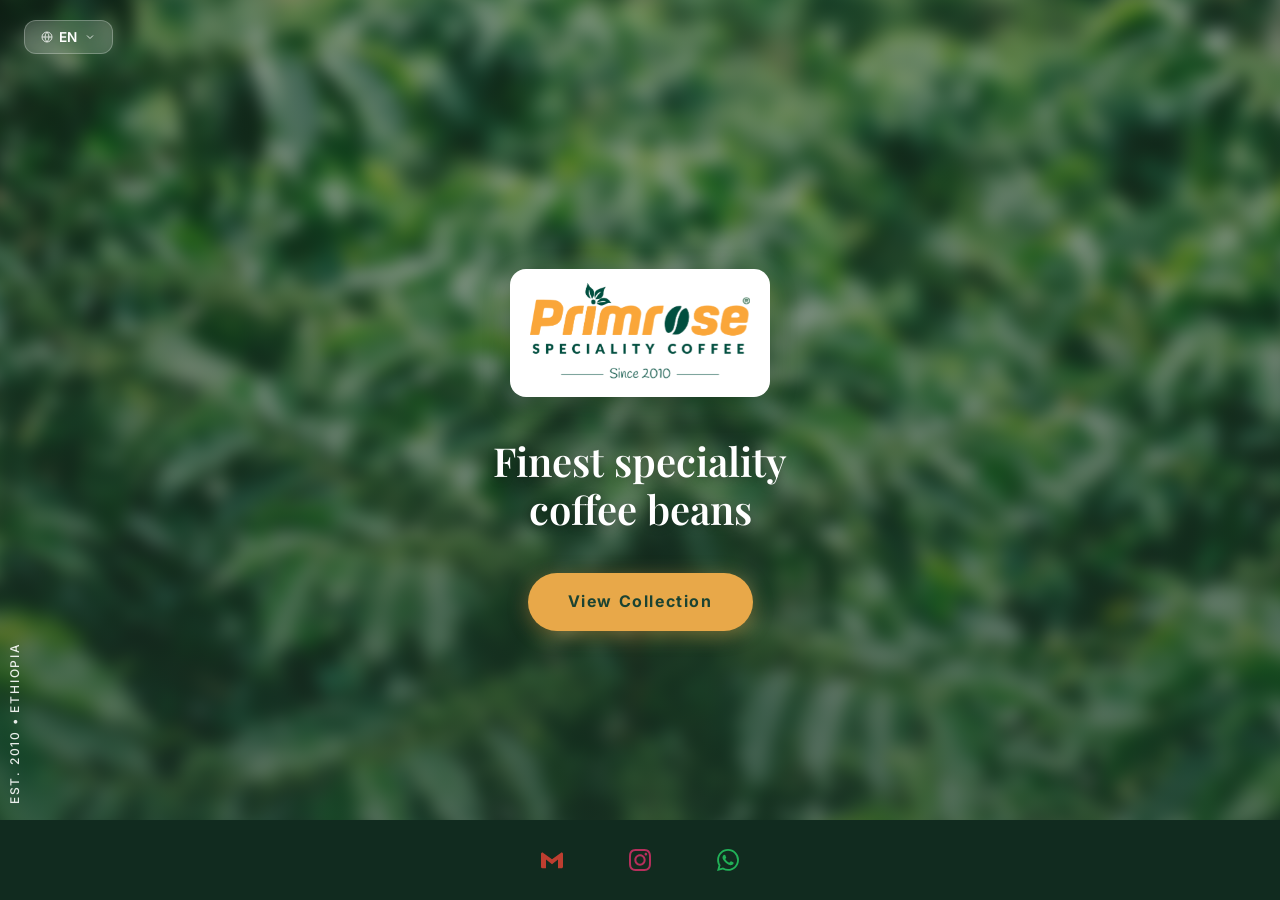
<file: index.html>
<!DOCTYPE html>
<html lang="en">

<head>
  <meta charset="UTF-8">
  <meta name="viewport" content="width=device-width, initial-scale=1.0">
  <title>Primrose Coffee — Finest Speciality Coffee Beans</title>
  <meta name="description"
    content="Export-grade single-origin coffees curated for the world's most discerning buyers. Premium Ethiopian coffee from Primrose.">
  <link rel="stylesheet" href="styles.css">
</head>

<body>
  <div id="preloader">
    <div class="preloader__logo">
      <svg viewBox="0 0 24 24" fill="none" stroke="var(--color-teal)" stroke-width="1.5" width="80" height="80">
        <path d="M18 8h1a4 4 0 0 1 0 8h-1M2 8h16v9a4 4 0 0 1-4 4H6a4 4 0 0 1-4-4V8zM6 1v3M10 1v3M14 1v3"
          stroke-linecap="round" stroke-linejoin="round" />
      </svg>
    </div>
    <div class="preloader__bar-container">
      <div class="preloader__bar"></div>
    </div>
  </div>


  <section class="hero" id="top">
    <!-- Background Image -->
    <div class="hero__bg">
      <img src="images/hero-bg.png" alt="Green coffee plantation">
    </div>

    <!-- Top Bar -->
    <div class="hero__topbar">
      <div class="lang-selector-container">
        <button class="lang-selector" aria-label="Select language" onclick="toggleLangMenu()">
          <svg viewBox="0 0 24 24" fill="none" stroke="currentColor" stroke-width="2" class="lang-selector__globe"
            width="20" height="20">
            <circle cx="12" cy="12" r="10" />
            <line x1="2" y1="12" x2="22" y2="12" />
            <path d="M12 2a15.3 15.3 0 0 1 4 10 15.3 15.3 0 0 1-4 10 15.3 15.3 0 0 1-4-10 15.3 15.3 0 0 1 4-10z" />
          </svg>
          <span id="current-lang">EN</span>
          <svg viewBox="0 0 24 24" fill="none" stroke="currentColor" stroke-width="2" class="lang-selector__chevron">
            <path d="M6 9l6 6 6-6" />
          </svg>
        </button>
        <div class="lang-menu" id="lang-menu">
          <button onclick="changeLanguage('en')">English</button>
          <button onclick="changeLanguage('ar')">العربية</button>
          <button onclick="changeLanguage('zh')">中文</button>
          <button onclick="changeLanguage('ja')">日本語</button>
          <button onclick="changeLanguage('ko')">한국어</button>
        </div>
      </div>
    </div>

    <!-- Main Content -->
    <div class="hero__content">
      <!-- Logo in White Box -->
      <div class="hero__logo-box reveal">
        <img src="Primrose Logo.png" alt="Primrose Coffee Logo">
      </div>

      <h1 class="text-heading hero__title reveal reveal--delay-1" data-i18n="title">Finest speciality<br>coffee beans
      </h1>

      <a href="collection.html" class="hero__cta reveal reveal--delay-2" data-i18n="viewCollection">
        VIEW COLLECTION
        <svg viewBox="0 0 24 24" fill="none" stroke="currentColor" stroke-width="2.5" stroke-linecap="round"
          stroke-linejoin="round">
          <path d="M5 12h14M13 5l7 7-7 7" />
        </svg>
      </a>
    </div>

    <!-- Side Text (Vertical) -->
    <div class="hero__side-text">
      <span data-i18n="estText">EST. 2010 • ETHIOPIA</span>
    </div>

    <!-- Footer Social Icons -->
    <div class="hero__footer">
      <a href="mailto:primroseplc@gmail.com" class="social-icon social-icon--gmail" aria-label="Gmail">
        <svg viewBox="0 0 24 24" fill="currentColor" width="24" height="24">
          <path
            d="M24 5.457v13.909c0 .904-.732 1.634-1.634 1.634h-3.819V11.48L12 16.52l-6.547-5.04v9.52H1.634A1.634 1.634 0 0 1 0 19.366V5.457c0-1.29 1.454-2.022 2.474-1.227L12 11.242l9.526-7.012c1.02-.795 2.474-.063 2.474 1.227z" />
        </svg>
      </a>
      <a href="https://instagram.com/primrose.coffee" class="social-icon social-icon--instagram" target="_blank"
        rel="noopener" aria-label="Instagram">
        <svg viewBox="0 0 24 24" fill="currentColor" width="24" height="24">
          <path
            d="M12 2.163c3.204 0 3.584.012 4.85.07 3.252.148 4.771 1.691 4.919 4.919.058 1.265.069 1.645.069 4.849 0 3.205-.012 3.584-.069 4.849-.149 3.225-1.664 4.771-4.919 4.919-1.266.058-1.644.07-4.85.07-3.204 0-3.584-.012-4.849-.07-3.26-.149-4.771-1.699-4.919-4.92-.058-1.265-.07-1.644-.07-4.849 0-3.204.013-3.583.07-4.849.149-3.227 1.664-4.771 4.919-4.919 1.266-.057 1.645-.069 4.849-.069zm0-2.163c-3.259 0-3.667.014-4.947.072-4.358.2-6.78 2.618-6.98 6.98-.059 1.281-.073 1.689-.073 4.948 0 3.259.014 3.668.072 4.948.2 4.358 2.618 6.78 6.98 6.98 1.281.058 1.689.072 4.948.072 3.259 0 3.668-.014 4.948-.072 4.354-.2 6.782-2.618 6.979-6.98.059-1.28.073-1.689.073-4.948 0-3.259-.014-3.667-.072-4.947-.196-4.354-2.617-6.78-6.979-6.98-1.281-.058-1.69-.072-4.949-.072zm0 5.838c-3.403 0-6.162 2.759-6.162 6.162s2.759 6.163 6.162 6.163 6.162-2.759 6.162-6.163-2.759-6.162-6.162-6.162zm0 10.162c-2.209 0-4-1.791-4-4 0-2.209 1.791-4 4-4s4 1.791 4 4c0 2.209-1.791 4-4 4zm6.406-11.845c-.796 0-1.441.645-1.441 1.44s.645 1.44 1.441 1.44c.795 0 1.439-.645 1.439-1.44s-.644-1.44-1.439-1.44z" />
        </svg>
      </a>
      <a href="https://wa.me/251911513747" class="social-icon social-icon--whatsapp" target="_blank" rel="noopener"
        aria-label="WhatsApp">
        <svg viewBox="0 0 24 24" fill="currentColor" width="24" height="24">
          <path
            d="M17.472 14.382c-.297-.149-1.758-.867-2.03-.967-.273-.099-.471-.148-.67.15-.197.297-.767.966-.94 1.164-.173.199-.347.223-.644.075-.297-.15-1.255-.463-2.39-1.475-.883-.788-1.48-1.761-1.653-2.059-.173-.297-.018-.458.13-.606.134-.133.298-.347.446-.52.149-.174.198-.298.298-.497.099-.198.05-.371-.025-.52-.075-.149-.669-1.612-.916-2.207-.242-.579-.487-.5-.669-.51-.173-.008-.371-.01-.57-.01-.198 0-.52.074-.792.372-.272.297-1.04 1.016-1.04 2.479 0 1.462 1.065 2.875 1.213 3.074.149.198 2.096 3.2 5.077 4.487.709.306 1.262.489 1.694.625.712.227 1.36.195 1.871.118.571-.085 1.758-.719 2.006-1.413.248-.694.248-1.289.173-1.413-.074-.124-.272-.198-.57-.347m-5.421 7.403h-.004a9.87 9.87 0 01-5.031-1.378l-.361-.214-3.741.982.998-3.648-.235-.374a9.86 9.86 0 01-1.51-5.26c.001-5.45 4.436-9.884 9.888-9.884 2.64 0 5.122 1.03 6.988 2.898a9.825 9.825 0 012.893 6.994c-.003 5.45-4.437 9.884-9.885 9.884m8.413-18.297A11.815 11.815 0 0012.05 0C5.495 0 .16 5.335.157 11.892c0 2.096.547 4.142 1.588 5.945L.057 24l6.305-1.654a11.882 11.882 0 005.683 1.448h.005c6.554 0 11.89-5.335 11.893-11.893a11.821 11.821 0 00-3.48-8.413z" />
        </svg>
      </a>
    </div>
  </section>

  <script src="translations.js"></script>
  <script src="app.js"></script>
</body>

</html>
</file>
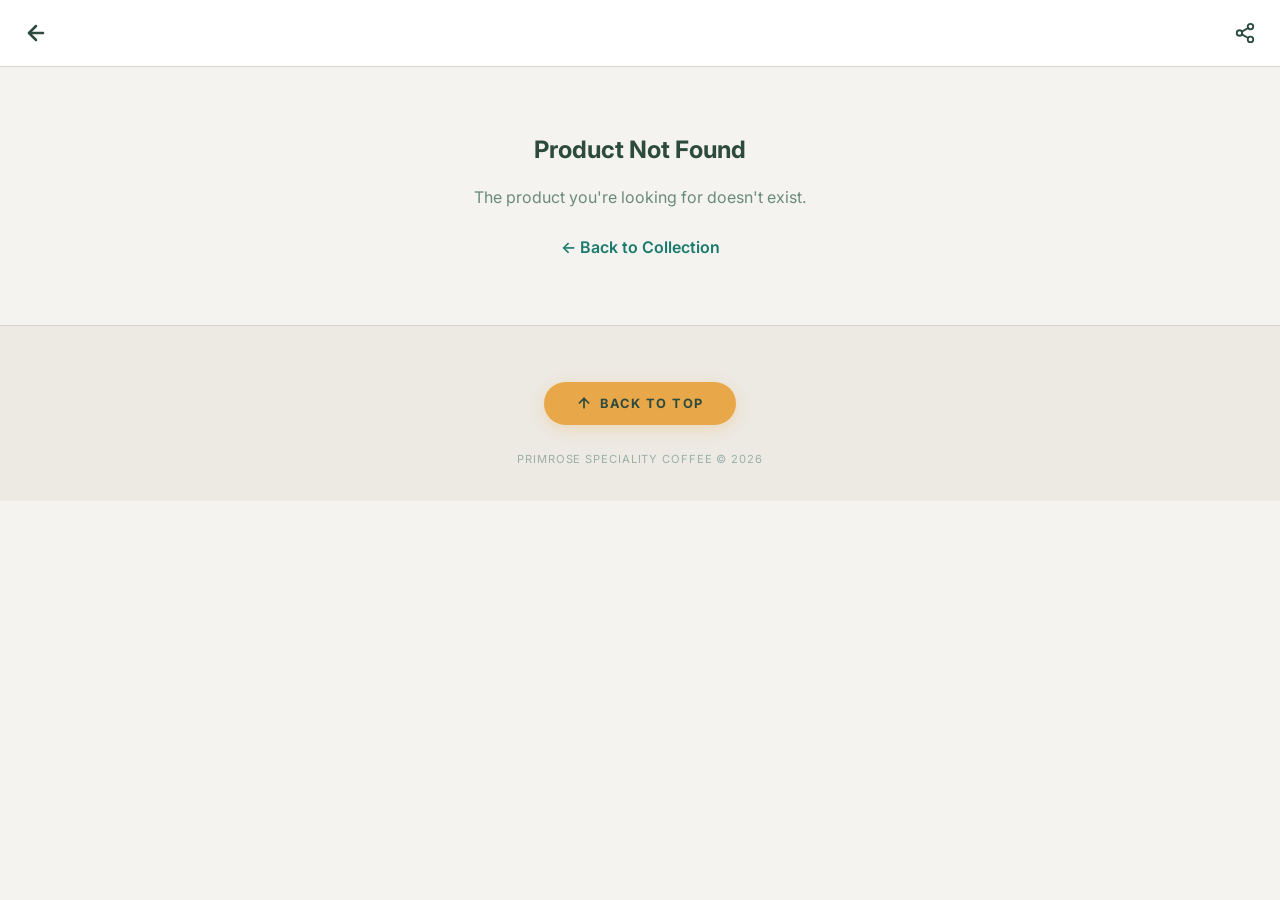
<file: product.html>
<!DOCTYPE html>
<html lang="en">

<head>
    <meta charset="UTF-8">
    <meta name="viewport" content="width=device-width, initial-scale=1.0">
    <title id="page-title">Product Detail — Primrose Coffee</title>
    <meta name="description"
        content="Detailed profile of premium Ethiopian specialty coffee. View origin, variety, processing, and tasting notes.">
    <link rel="stylesheet" href="styles.css">
</head>

<body>
    <div id="preloader">
        <div class="preloader__logo">
            <svg viewBox="0 0 24 24" fill="none" stroke="var(--color-teal)" stroke-width="1.5" width="80" height="80">
                <path d="M18 8h1a4 4 0 0 1 0 8h-1M2 8h16v9a4 4 0 0 1-4 4H6a4 4 0 0 1-4-4V8zM6 1v3M10 1v3M14 1v3"
                    stroke-linecap="round" stroke-linejoin="round" />
            </svg>
        </div>
        <div class="preloader__bar-container">
            <div class="preloader__bar"></div>
        </div>
    </div>

    <!-- Sticky Header -->
    <header class="detail-header" id="top">
        <a href="collection.html" class="detail-header__back" aria-label="Back to collection">
            <svg viewBox="0 0 24 24" fill="none" stroke="currentColor" stroke-width="2.5" stroke-linecap="round"
                stroke-linejoin="round">
                <line x1="19" y1="12" x2="5" y2="12" />
                <polyline points="12 19 5 12 12 5" />
            </svg>
        </a>
        <div class="lang-selector-container">
            <button class="lang-selector" aria-label="Select language" onclick="toggleLangMenu()">
                <svg viewBox="0 0 24 24" fill="none" stroke="currentColor" stroke-width="2" width="20" height="20"
                    class="lang-selector__globe">
                    <circle cx="12" cy="12" r="10" />
                    <line x1="2" y1="12" x2="22" y2="12" />
                    <path
                        d="M12 2a15.3 15.3 0 0 1 4 10 15.3 15.3 0 0 1-4 10 15.3 15.3 0 0 1-4-10 15.3 15.3 0 0 1 4-10z" />
                </svg>
                <span id="current-lang">EN</span>
                <svg viewBox="0 0 24 24" fill="none" stroke="currentColor" stroke-width="2" width="16" height="16"
                    class="lang-selector__chevron">
                    <path d="M6 9l6 6 6-6" />
                </svg>
            </button>
            <div class="lang-menu" id="lang-menu">
                <button onclick="changeLanguage('en')">English</button>
                <button onclick="changeLanguage('ar')">العربية</button>
                <button onclick="changeLanguage('zh')">中文</button>
                <button onclick="changeLanguage('ja')">日本語</button>
                <button onclick="changeLanguage('ko')">한국어</button>
            </div>
        </div>
        <span class="detail-header__title" id="header-title"></span>
        <button class="detail-header__share" aria-label="Share" onclick="shareProduct()">
            <svg viewBox="0 0 24 24" fill="none" stroke="currentColor" stroke-width="2" stroke-linecap="round"
                stroke-linejoin="round">
                <circle cx="18" cy="5" r="3" />
                <circle cx="6" cy="12" r="3" />
                <circle cx="18" cy="19" r="3" />
                <line x1="8.59" y1="13.51" x2="15.42" y2="17.49" />
                <line x1="15.41" y1="6.51" x2="8.59" y2="10.49" />
            </svg>
        </button>
    </header>

    <!-- Product Content -->
    <main id="product-content">
        <!-- Injected by JS -->
    </main>

    <!-- Footer -->
    <footer class="page-footer">
        <div class="footer-social" id="footer-social">
            <!-- Social icons injected by JS -->
        </div>

        <button class="back-to-top" onclick="window.scrollTo({top:0,behavior:'smooth'})">
            <svg viewBox="0 0 24 24" fill="none" stroke="currentColor" stroke-width="2.5" stroke-linecap="round"
                stroke-linejoin="round">
                <line x1="12" y1="19" x2="12" y2="5" />
                <polyline points="5 12 12 5 19 12" />
            </svg>
            <span data-i18n="backToTop">BACK TO TOP</span>
        </button>

        <div class="footer-copyright" data-i18n="footerTrade">
            Primrose speciality coffee &copy; 2026
        </div>
    </footer>

    <script src="translations.js"></script>
    <script src="app.js"></script>
</body>

</html>
</file>
<file: styles.css>
/* ============================================
   PRIMROSE COFFEE — Product Catalog
   Design System & Shared Styles
   ============================================ */

@import url('https://fonts.googleapis.com/css2?family=Inter:wght@300;400;500;600;700&family=Playfair+Display:wght@400;500;600;700&display=swap');

/* --- CSS Custom Properties --- */
:root {
  --color-primary-dark: #2D4A3E;
  --color-primary: #3A6B5A;
  --color-primary-light: #4A8A74;
  --color-accent: #E8A849;
  --color-accent-hover: #D4952F;
  --color-accent-light: #F5D49A;
  --color-teal: #1A7A6D;
  --color-teal-light: #2EA89A;
  --color-bg: #F5F3EF;
  --color-bg-alt: #EDEAE4;
  --color-surface: #FFFFFF;
  --color-text: #2D4A3E;
  --color-text-light: #6B8A7E;
  --color-text-muted: #9BAFA7;
  --color-border: #D6D2CB;
  --color-shadow: rgba(45, 74, 62, 0.1);

  --font-sans: 'Inter', -apple-system, BlinkMacSystemFont, sans-serif;
  --font-serif: 'Playfair Display', Georgia, serif;

  --radius-sm: 8px;
  --radius-md: 12px;
  --radius-lg: 16px;
  --radius-xl: 24px;
  --radius-full: 50%;

  --shadow-sm: 0 1px 3px var(--color-shadow);
  --shadow-md: 0 4px 12px var(--color-shadow);
  --shadow-lg: 0 8px 30px var(--color-shadow);
  --shadow-xl: 0 16px 50px rgba(45, 74, 62, 0.15);

  --transition-fast: 0.2s ease;
  --transition-base: 0.3s ease;
  --transition-slow: 0.5s ease;

  /* New Interactive Tokens */
  --color-progress: var(--color-teal);
  --card-glow: 0 0 20px rgba(58, 107, 90, 0.15);

  /* Preloader Tokens */
  --preloader-bg: #ffffff;
  --preloader-z: 3000;
}

/* --- Reset & Base --- */
*,
*::before,
*::after {
  box-sizing: border-box;
  margin: 0;
  padding: 0;
}

html {
  scroll-behavior: smooth;
  -webkit-font-smoothing: antialiased;
  -moz-osx-font-smoothing: grayscale;
}

/* Scroll Progress Bar */
.scroll-progress {
  position: fixed;
  top: 0;
  left: 0;
  width: 0%;
  height: 3px;
  background: var(--color-progress);
  z-index: 2000;
  transition: width 0.1s ease-out;
}


/* Signature Preloader */
#preloader {
  position: fixed;
  top: 0;
  left: 0;
  width: 100%;
  height: 100%;
  background: var(--preloader-bg);
  z-index: var(--preloader-z);
  display: flex;
  flex-direction: column;
  align-items: center;
  justify-content: center;
  transition: opacity 0.8s cubic-bezier(0.4, 0, 0.2, 1), visibility 0.8s;
}

#preloader.preloader--hidden {
  opacity: 0;
  visibility: hidden;
  pointer-events: none;
}

.preloader__logo {
  display: flex;
  justify-content: center;
  align-items: center;
  width: 120px;
  height: auto;
  margin-bottom: 2rem;
  animation: logoPulse 2s ease-in-out infinite;
}

.preloader__logo svg {
  display: block;
}

.preloader__bar-container {
  width: 200px;
  height: 2px;
  background: var(--color-bg-alt);
  position: relative;
  overflow: hidden;
}

.preloader__bar {
  position: absolute;
  top: 0;
  left: -100%;
  width: 100%;
  height: 100%;
  background: var(--color-teal);
  animation: preloaderSlide 2s cubic-bezier(0.4, 0, 0.2, 1) infinite;
}

@keyframes logoPulse {

  0%,
  100% {
    transform: scale(1);
    opacity: 0.8;
  }

  50% {
    transform: scale(1.05);
    opacity: 1;
  }
}

@keyframes preloaderSlide {
  0% {
    left: -100%;
  }

  50% {
    left: 0;
  }

  100% {
    left: 100%;
  }
}

body {
  font-family: var(--font-sans);
  background-color: var(--color-bg);
  color: var(--color-text);
  line-height: 1.6;
  min-height: 100vh;
  overflow-x: hidden;
}

a {
  text-decoration: none;
  color: inherit;
  transition: color var(--transition-fast);
}

img {
  max-width: 100%;
  height: auto;
  display: block;
}

button {
  cursor: pointer;
  border: none;
  background: none;
  font-family: inherit;
}

/* --- Typography --- */
.text-brand {
  font-family: var(--font-sans);
  font-weight: 700;
  letter-spacing: 0.25em;
  text-transform: uppercase;
  color: var(--color-accent);
}

.text-heading {
  font-family: var(--font-serif);
  font-weight: 600;
  color: var(--color-surface);
  line-height: 1.2;
}

.text-body {
  font-family: var(--font-sans);
  font-weight: 300;
  line-height: 1.7;
}

/* ============================================
   HOME PAGE — Hero Section
   ============================================ */
.hero {
  position: relative;
  min-height: 100vh;
  display: flex;
  flex-direction: column;
  align-items: center;
  justify-content: center;
  text-align: center;
  overflow: hidden;
}

.hero__bg {
  position: absolute;
  inset: 0;
  z-index: 0;
}

.hero__bg img {
  width: 110%;
  height: 110%;
  object-fit: cover;
  filter: blur(8px);
  transform: scale(1.1);
  animation: kenBurns 40s infinite alternate ease-in-out;
}

@keyframes kenBurns {
  0% {
    transform: scale(1.1) translate(0, 0);
  }

  100% {
    transform: scale(1.3) translate(-2%, -2%);
  }
}

.hero__bg::after {
  content: '';
  position: absolute;
  inset: 0;
  background: linear-gradient(180deg,
      rgba(30, 60, 45, 0.4) 0%,
      rgba(30, 60, 45, 0.55) 40%,
      rgba(30, 60, 45, 0.7) 100%);
}

.hero__content {
  position: relative;
  z-index: 2;
  padding: 2rem;
  max-width: 600px;
  width: 100%;
  display: flex;
  flex-direction: column;
  align-items: center;
  animation: fadeInUp 1s ease-out;
  perspective: 1000px;
  /* For 3D Tilt */
}

.hero__logo-box {
  width: 260px;
  height: auto;
  background: white;
  border-radius: 16px;
  display: flex;
  align-items: center;
  justify-content: center;
  margin: 0 auto 2.5rem;
  box-shadow: 0 8px 30px rgba(0, 0, 0, 0.15);
  padding: 14px 20px;
  animation: fadeIn 1s ease-out;
  transition: transform 0.1s ease-out, box-shadow 0.3s ease;
  transform-style: preserve-3d;
}

.hero__logo-box img {
  width: 100%;
  height: auto;
  object-fit: contain;
}

.hero__title {
  color: white;
  font-size: 2.5rem;
  text-align: center;
  margin-bottom: 2.5rem;
  text-shadow: 0 2px 8px rgba(0, 0, 0, 0.3);
}

.hero__subtitle {
  color: rgba(255, 255, 255, 0.85);
  font-size: 1rem;
  text-align: center;
  margin-bottom: 2rem;
  line-height: 1.6;
}

.hero__cta {
  display: inline-flex;
  align-items: center;
  gap: 0.75rem;
  background: #E8A849;
  color: #1B4332;
  font-size: 1rem;
  font-weight: 700;
  letter-spacing: 0.1em;
  padding: 1rem 2.5rem;
  border-radius: 50px;
  text-decoration: none;
  transition: all 0.3s ease;
  box-shadow: 0 4px 20px rgba(232, 168, 73, 0.4);
  white-space: nowrap;
}

.hero__cta:hover {
  background: #D4952F;
  transform: translateY(-2px);
  box-shadow: 0 6px 25px rgba(232, 168, 73, 0.5);
}

.hero__cta svg {
  width: 20px;
  height: 20px;
  stroke: #1B4332;
}

/* Social Icon Brand Colors */
.social-icon--gmail {
  color: #EA4335;
}

.social-icon--instagram {
  color: #E1306C;
}

.social-icon--whatsapp {
  color: #25D366;
}

.social-icon--gmail:hover {
  color: #C5221F;
}

.social-icon--instagram:hover {
  color: #C13584;
}

.social-icon--whatsapp:hover {
  color: #128C7E;
}

/* Language Selector */
.lang-selector-container {
  position: relative;
}

.lang-menu {
  position: absolute;
  top: calc(100% + 8px);
  left: 0;
  background: white;
  border-radius: var(--radius-md);
  box-shadow: var(--shadow-lg);
  display: none;
  flex-direction: column;
  padding: 0.5rem;
  min-width: 120px;
  z-index: 1000;
  border: 1px solid var(--color-border);
}

.lang-menu.active {
  display: flex;
}

.lang-menu button {
  padding: 0.6rem 1rem;
  text-align: left;
  font-size: 0.85rem;
  font-weight: 500;
  color: var(--color-primary-dark);
  border-radius: var(--radius-sm);
  transition: background var(--transition-fast);
}

.lang-menu button:hover {
  background: var(--color-bg);
}

/* RTL Support */
[dir="rtl"] {
  text-align: right;
}

.hero__side-text {
  position: absolute;
  left: 1.5rem;
  bottom: 6rem;
  z-index: 2;
  color: white;
  font-size: 0.75rem;
  font-weight: 500;
  letter-spacing: 0.15em;
  text-transform: uppercase;
  transform: rotate(-90deg) translateX(0);
  transform-origin: left bottom;
  white-space: nowrap;
  opacity: 0.9;
}

[dir="rtl"] .hero__side-text {
  left: auto;
  right: 1.5rem;
  transform: rotate(90deg) translateX(0);
  transform-origin: right bottom;
}

[dir="rtl"] .lang-menu {
  left: auto;
  right: 0;
  text-align: right;
}

[dir="rtl"] .lang-menu button {
  text-align: right;
}

/* Top Bar */
.hero__topbar {
  position: absolute;
  top: 0;
  left: 0;
  right: 0;
  z-index: 3;
  display: flex;
  align-items: center;
  justify-content: space-between;
  padding: 1.25rem 1.5rem;
}

.lang-selector {
  display: flex;
  align-items: center;
  gap: 0.4rem;
  background: rgba(255, 255, 255, 0.15);
  -webkit-backdrop-filter: blur(10px);
  backdrop-filter: blur(10px);
  border: 1px solid rgba(255, 255, 255, 0.25);
  color: white;
  padding: 0.5rem 1rem;
  border-radius: var(--radius-md);
  font-size: 0.85rem;
  font-weight: 600;
  cursor: pointer;
  transition: background var(--transition-fast);
}

.lang-selector svg {
  width: 12px;
  height: 12px;
  opacity: 0.8;
}

.lang-selector:hover {
  background: rgba(255, 255, 255, 0.2);
}

.menu-btn {
  width: 42px;
  height: 42px;
  background: rgba(45, 74, 62, 0.7);
  backdrop-filter: blur(10px);
  border: 1px solid rgba(255, 255, 255, 0.1);
  border-radius: var(--radius-full);
  display: flex;
  align-items: center;
  justify-content: center;
  color: white;
  transition: background var(--transition-fast);
}

.menu-btn:hover {
  background: rgba(45, 74, 62, 0.9);
}

.menu-btn svg {
  width: 20px;
  height: 20px;
}

/* ============================================
   HERO FOOTER / SOCIAL ICONS
   ============================================ */
.hero__footer {
  position: absolute;
  bottom: 0;
  left: 0;
  right: 0;
  z-index: 2;
  display: flex;
  align-items: center;
  justify-content: center;
  gap: 3rem;
  padding: 1.25rem;
  background: #112B1F;
  /* Dark solid bar from screenshot */
}

.social-icon {
  display: flex;
  align-items: center;
  justify-content: center;
  width: 40px;
  height: 40px;
  opacity: 0.8;
  transition: all var(--transition-fast);
}

.social-icon:hover {
  opacity: 1;
  transform: translateY(-2px);
}

.social-icon svg {
  width: 22px;
  height: 22px;
}

/* ============================================
   COLLECTION PAGE
   ============================================ */

/* Page Header */
.page-header {
  display: flex;
  align-items: center;
  justify-content: space-between;
  padding: 1rem 1.5rem;
  background: var(--color-surface);
  border-bottom: 1px solid var(--color-border);
  position: sticky;
  top: 0;
  z-index: 100;
}

.page-header__brand {
  font-family: var(--font-sans);
  font-weight: 800;
  font-size: 1.2rem;
  letter-spacing: 0.1em;
  text-transform: uppercase;
  color: var(--color-primary-dark);
}

.page-header__menu {
  width: 36px;
  height: 36px;
  display: flex;
  align-items: center;
  justify-content: center;
  color: var(--color-primary-dark);
}

.page-header__menu svg {
  width: 24px;
  height: 24px;
}

/* Breadcrumb */
.breadcrumb {
  padding: 1rem 1.5rem;
  font-size: 0.8rem;
  font-weight: 500;
  letter-spacing: 0.08em;
  text-transform: uppercase;
  color: var(--color-text-muted);
}

.breadcrumb a {
  color: var(--color-text-muted);
  transition: color var(--transition-fast);
}

.breadcrumb a:hover {
  color: var(--color-primary);
}

.breadcrumb span {
  color: var(--color-text);
  font-weight: 600;
}

/* Product Grid */
.product-grid {
  display: grid;
  grid-template-columns: repeat(2, 1fr);
  gap: 1rem;
  padding: 0.5rem 1rem 2rem;
}

/* Product Card */
.product-card {
  background: var(--color-surface);
  border-radius: var(--radius-md);
  overflow: hidden;
  box-shadow: var(--shadow-sm);
  transition: all var(--transition-base);
  cursor: pointer;
  border: 1px solid var(--color-border);
}

.product-card:hover {
  transform: translateY(-4px);
  box-shadow: var(--shadow-lg);
  border-color: var(--color-accent);
  box-shadow: var(--card-glow);
}

.product-card__image {
  position: relative;
  width: 100%;
  aspect-ratio: 1;
  background: white;
  display: flex;
  align-items: center;
  justify-content: center;
  overflow: hidden;
  padding: 1.75rem;
}

.product-card__image img {
  width: 100%;
  height: 100%;
  object-fit: contain;
  transition: transform 0.6s cubic-bezier(0.2, 0.8, 0.2, 1);
  transform: scale(1.0);
  will-change: transform;
}

.product-card:hover .product-card__image img {
  transform: scale(1.12);
}

.product-card__accent {
  height: 4px;
  background: linear-gradient(90deg, var(--color-accent), var(--color-accent-light));
}

.product-card__info {
  padding: 0.75rem;
}

.product-card__id {
  font-size: 0.7rem;
  font-weight: 600;
  color: var(--color-text-muted);
  text-transform: uppercase;
  letter-spacing: 0.05em;
  margin-bottom: 0.2rem;
}

.product-card__name {
  font-size: 0.9rem;
  font-weight: 700;
  color: var(--color-primary-dark);
  margin-bottom: 0.15rem;
  line-height: 1.3;
}

.product-card__region {
  font-size: 0.75rem;
  color: var(--color-text-light);
}

/* Coming Soon Card */
.product-card--coming-soon {
  cursor: default;
}

.product-card--coming-soon:hover {
  transform: none;
  box-shadow: var(--shadow-sm);
  border-color: var(--color-border);
}

.product-card--coming-soon .product-card__image {
  background: var(--color-bg-alt);
}

.coming-soon-content {
  display: flex;
  flex-direction: column;
  align-items: center;
  justify-content: center;
  gap: 0.5rem;
  color: var(--color-text-muted);
}

.coming-soon-content svg {
  width: 28px;
  height: 28px;
  opacity: 0.5;
}

.coming-soon-content span {
  font-size: 0.7rem;
  font-weight: 700;
  letter-spacing: 0.15em;
  text-transform: uppercase;
}

/* ============================================
   PRODUCT DETAIL PAGE
   ============================================ */

/* Detail Header */
.detail-header {
  display: flex;
  align-items: center;
  justify-content: space-between;
  padding: 1rem 1.5rem;
  background: var(--color-surface);
  border-bottom: 1px solid var(--color-border);
  position: sticky;
  top: 0;
  z-index: 100;
}

.detail-header__back {
  display: flex;
  align-items: center;
  color: var(--color-primary-dark);
  transition: color var(--transition-fast);
}

.detail-header__back:hover {
  color: var(--color-teal);
}

.detail-header__back svg {
  width: 24px;
  height: 24px;
}

.detail-header__title {
  font-size: 0.75rem;
  font-weight: 700;
  letter-spacing: 0.1em;
  text-transform: uppercase;
  color: var(--color-primary-dark);
  flex: 1;
  text-align: center;
}

.detail-header__share {
  display: flex;
  align-items: center;
  color: var(--color-primary-dark);
  transition: color var(--transition-fast);
}

.detail-header__share:hover {
  color: var(--color-teal);
}

.detail-header__share svg {
  width: 22px;
  height: 22px;
}

/* Product Hero */
.product-hero {
  position: relative;
  width: 100%;
  aspect-ratio: 4/3;
  overflow: hidden;
  margin: 0.75rem;
  margin-bottom: 0;
  border-radius: var(--radius-lg);
  width: calc(100% - 1.5rem);
}

.product-hero img {
  width: 100%;
  height: 100%;
  object-fit: cover;
}

.product-hero__overlay {
  position: absolute;
  bottom: 0;
  left: 0;
  right: 0;
  padding: 1.5rem;
  background: linear-gradient(transparent, rgba(0, 0, 0, 0.65));
}

.product-hero__tag {
  font-size: 0.65rem;
  font-weight: 600;
  letter-spacing: 0.15em;
  text-transform: uppercase;
  color: var(--color-accent);
  margin-bottom: 0.3rem;
}

.product-hero__name {
  font-family: var(--font-serif);
  font-size: 1.6rem;
  font-weight: 600;
  color: white;
  line-height: 1.2;
}

/* Coffee Profile Card */
.profile-card {
  margin: 1rem;
  background: var(--color-surface);
  border-radius: var(--radius-lg);
  padding: 1.5rem;
  box-shadow: var(--shadow-md);
  border: 1px solid var(--color-border);
}

.profile-card__header {
  display: flex;
  align-items: center;
  gap: 0.5rem;
  margin-bottom: 1.25rem;
  font-size: 0.8rem;
  font-weight: 700;
  letter-spacing: 0.1em;
  text-transform: uppercase;
  color: var(--color-primary-dark);
}

.profile-card__header svg {
  width: 20px;
  height: 20px;
  color: var(--color-teal);
}

.profile-row {
  display: flex;
  align-items: center;
  justify-content: space-between;
  padding: 0.75rem 0;
  border-bottom: 1px solid var(--color-bg-alt);
}

.profile-row:last-child {
  border-bottom: none;
}

.profile-row__label {
  display: flex;
  align-items: center;
  gap: 0.5rem;
  font-size: 0.75rem;
  font-weight: 600;
  letter-spacing: 0.08em;
  text-transform: uppercase;
  color: var(--color-teal);
}

.profile-row__label svg {
  width: 18px;
  height: 18px;
  flex-shrink: 0;
}

.profile-row__value {
  font-size: 0.9rem;
  font-weight: 500;
  color: var(--color-primary-dark);
  text-align: right;
}

.profile-row__value em {
  font-style: italic;
}

/* Description Section */
.description-section {
  margin: 0 1rem;
  padding: 1.25rem;
  background: var(--color-surface);
  border-radius: var(--radius-lg);
  border: 1px solid var(--color-border);
}

.description-section__title {
  display: flex;
  align-items: center;
  gap: 0.5rem;
  font-size: 0.8rem;
  font-weight: 700;
  letter-spacing: 0.1em;
  text-transform: uppercase;
  color: var(--color-primary-dark);
  margin-bottom: 0.75rem;
}

.description-section__title svg {
  width: 18px;
  height: 18px;
  color: var(--color-teal);
}

.description-section__text {
  font-size: 0.9rem;
  line-height: 1.7;
  color: var(--color-text-light);
}

/* Flavor Notes */
.flavor-notes {
  display: flex;
  flex-wrap: wrap;
  gap: 0.5rem;
  margin-top: 0.75rem;
}

.flavor-tag {
  background: var(--color-bg-alt);
  color: var(--color-primary);
  font-size: 0.75rem;
  font-weight: 500;
  padding: 0.35rem 0.75rem;
  border-radius: var(--radius-full);
  border: 1px solid var(--color-border);
}

/* Video Section */
.video-section {
  margin: 1rem;
}

.video-section__header {
  display: flex;
  align-items: center;
  gap: 0.5rem;
  margin-bottom: 0.75rem;
  font-size: 0.85rem;
  font-weight: 700;
  letter-spacing: 0.08em;
  text-transform: uppercase;
  color: var(--color-primary-dark);
}

.video-section__header svg {
  width: 22px;
  height: 22px;
  color: #E74C3C;
}

.video-wrapper {
  position: relative;
  width: 100%;
  aspect-ratio: 16/9;
  border-radius: var(--radius-lg);
  overflow: hidden;
  box-shadow: var(--shadow-md);
}

.video-wrapper iframe {
  position: absolute;
  top: 0;
  left: 0;
  width: 100%;
  height: 100%;
  border: none;
}

/* ============================================
   WASHING STATION SECTION
   ============================================ */
.station-section {
  margin: 1rem;
  background: var(--color-surface);
  border-radius: var(--radius-lg);
  padding: 1.5rem;
  box-shadow: var(--shadow-md);
  border: 1px solid var(--color-border);
}

.station-section__header {
  display: flex;
  align-items: center;
  gap: 0.5rem;
  margin-bottom: 1rem;
  font-size: 0.8rem;
  font-weight: 700;
  letter-spacing: 0.1em;
  text-transform: uppercase;
  color: var(--color-primary-dark);
}

.station-section__header svg {
  width: 20px;
  height: 20px;
  color: var(--color-teal);
}

.station-detail {
  padding: 0.5rem 0;
  border-bottom: 1px solid var(--color-bg-alt);
}

.station-detail:last-child {
  border-bottom: none;
}

.station-detail__label {
  font-size: 0.7rem;
  font-weight: 600;
  letter-spacing: 0.05em;
  text-transform: uppercase;
  color: var(--color-text-muted);
  margin-bottom: 0.15rem;
}

.station-detail__value {
  font-size: 0.85rem;
  color: var(--color-text);
  line-height: 1.5;
}

/* ============================================
   VIDEO POSTER CARD (click-to-open in Drive)
   ============================================ */
.video-poster {
  display: block;
  position: relative;
  width: 100%;
  aspect-ratio: 16 / 9;
  border-radius: var(--radius-md);
  overflow: hidden;
  cursor: pointer;
  text-decoration: none;
}

.video-poster img {
  width: 100%;
  height: 100%;
  object-fit: cover;
  border-radius: var(--radius-md);
  display: block;
  transition: transform 0.4s ease;
}

.video-poster:hover img {
  transform: scale(1.04);
}

.video-poster__overlay {
  position: absolute;
  inset: 0;
  background: rgba(0, 0, 0, 0.38);
  border-radius: var(--radius-md);
  display: flex;
  flex-direction: column;
  align-items: center;
  justify-content: center;
  gap: 0.6rem;
  transition: background 0.3s ease;
}

.video-poster:hover .video-poster__overlay {
  background: rgba(0, 0, 0, 0.52);
}

.video-poster__play {
  width: 64px;
  height: 64px;
  border-radius: 50%;
  background: rgba(255, 255, 255, 0.18);
  backdrop-filter: blur(6px);
  border: 2px solid rgba(255, 255, 255, 0.5);
  display: flex;
  align-items: center;
  justify-content: center;
  transition: transform 0.25s ease, background 0.25s ease;
}

.video-poster:hover .video-poster__play {
  transform: scale(1.12);
  background: rgba(255, 255, 255, 0.28);
}

.video-poster__label {
  font-size: 0.78rem;
  font-weight: 600;
  letter-spacing: 0.08em;
  text-transform: uppercase;
  color: rgba(255, 255, 255, 0.88);
}

/* ============================================
   SHARED: Footer
   ============================================ */
.page-footer {
  text-align: center;
  padding: 2rem 1.5rem;
  background: var(--color-bg-alt);
  border-top: 1px solid var(--color-border);
}

.footer-social {
  display: flex;
  align-items: center;
  justify-content: center;
  gap: 1.5rem;
  margin-bottom: 1.5rem;
  width: 100%;
}

.footer-social__icon {
  width: 44px;
  height: 44px;
  border-radius: var(--radius-full);
  border: 1.5px solid var(--color-border);
  display: flex;
  align-items: center;
  justify-content: center;
  transition: all var(--transition-fast);
}

.footer-social__icon:hover {
  border-color: var(--color-accent);
  color: var(--color-accent);
  transform: translateY(-2px);
}

.footer-social__icon svg {
  width: 20px;
  height: 20px;
}

.footer-social-text {
  display: flex;
  align-items: center;
  justify-content: center;
  gap: 1rem;
  margin-bottom: 1.5rem;
  font-size: 0.85rem;
  color: var(--color-text-light);
}

.footer-social-text a {
  color: var(--color-text-light);
  transition: color var(--transition-fast);
}

.footer-social-text a:hover {
  color: var(--color-accent);
}

.footer-social-text .dot {
  width: 4px;
  height: 4px;
  border-radius: 50%;
  background: var(--color-text-muted);
}

.footer-copyright {
  font-size: 0.7rem;
  color: var(--color-text-muted);
  letter-spacing: 0.08em;
  text-transform: uppercase;
  line-height: 1.8;
}

/* Back to Top */
.back-to-top {
  display: inline-flex;
  align-items: center;
  gap: 0.5rem;
  background: var(--color-accent);
  color: var(--color-primary-dark);
  font-weight: 700;
  font-size: 0.8rem;
  letter-spacing: 0.12em;
  text-transform: uppercase;
  padding: 0.85rem 2rem;
  border-radius: 60px;
  margin-bottom: 1.5rem;
  box-shadow: 0 4px 16px rgba(232, 168, 73, 0.3);
  transition: all var(--transition-base);
}

.back-to-top:hover {
  background: var(--color-accent-hover);
  transform: translateY(-2px);
  box-shadow: 0 6px 24px rgba(232, 168, 73, 0.4);
}

.back-to-top svg {
  width: 16px;
  height: 16px;
}

/* ============================================
   ANIMATIONS
   ============================================ */
@keyframes fadeInUp {
  from {
    opacity: 0;
    transform: translateY(30px);
  }

  to {
    opacity: 1;
    transform: translateY(0);
  }
}

@keyframes fadeIn {
  from {
    opacity: 0;
  }

  to {
    opacity: 1;
  }
}

.animate-in {
  animation: fadeInUp 0.6s ease-out forwards;
  opacity: 0;
}

.animate-in:nth-child(1) {
  animation-delay: 0.05s;
}

.animate-in:nth-child(2) {
  animation-delay: 0.1s;
}

.animate-in:nth-child(3) {
  animation-delay: 0.15s;
}

.animate-in:nth-child(4) {
  animation-delay: 0.2s;
}

.animate-in:nth-child(5) {
  animation-delay: 0.25s;
}

.animate-in:nth-child(6) {
  animation-delay: 0.3s;
}

/* ============================================
   RESPONSIVE — Tablet+ 
   ============================================ */
@media (min-width: 600px) {
  .product-grid {
    padding: 1rem 2rem 3rem;
    gap: 1.25rem;
  }

  .product-card__info {
    padding: 1rem;
  }

  .profile-card,
  .video-section,
  .station-section,
  .description-section {
    margin: 1.25rem 2rem;
  }

  .product-hero {
    margin: 1rem 2rem 0;
    width: calc(100% - 4rem);
  }
}

@media (min-width: 768px) {
  .product-grid {
    max-width: 700px;
    margin: 0 auto;
  }

  .profile-card,
  .video-section,
  .station-section,
  .description-section {
    max-width: 600px;
    margin-left: auto;
    margin-right: auto;
  }

  .product-hero {
    max-width: 600px;
    margin-left: auto;
    margin-right: auto;
  }
}

/* Reveal Animations */
.reveal {
  opacity: 0;
  transform: translateY(30px);
  transition: all 0.8s cubic-bezier(0.2, 0.8, 0.2, 1);
}

/* Mobile Polish */
@media (max-width: 600px) {

  .hero__topbar,
  .page-header,
  .detail-header {
    justify-content: space-between !important;
    gap: 1rem;
    padding: 0.75rem 1rem;
  }

  .detail-header__title {
    font-size: 0.85rem;
    line-height: 1.2;
    max-width: 180px;
    display: -webkit-box;
    -webkit-line-clamp: 2;
    line-clamp: 2;
    -webkit-box-orient: vertical;
    overflow: hidden;
    white-space: normal;
  }

  .detail-header__back,
  .lang-selector-container {
    flex-shrink: 0;
  }

  .hero__footer {
    gap: 1.5rem;
    padding: 1rem;
    flex-wrap: wrap;
  }

  .footer-social {
    justify-content: center;
    width: 100%;
  }

  /* Ensure brands are visible if reveal is slow */
  .reveal--visible {
    opacity: 1 !important;
    transform: translateY(0) !important;
  }
}

.reveal--visible {
  opacity: 1;
  transform: translateY(0);
}

.reveal--delay-1 {
  transition-delay: 0.1s;
}

.reveal--delay-2 {
  transition-delay: 0.2s;
}

.reveal--delay-3 {
  transition-delay: 0.3s;
}
</file>
